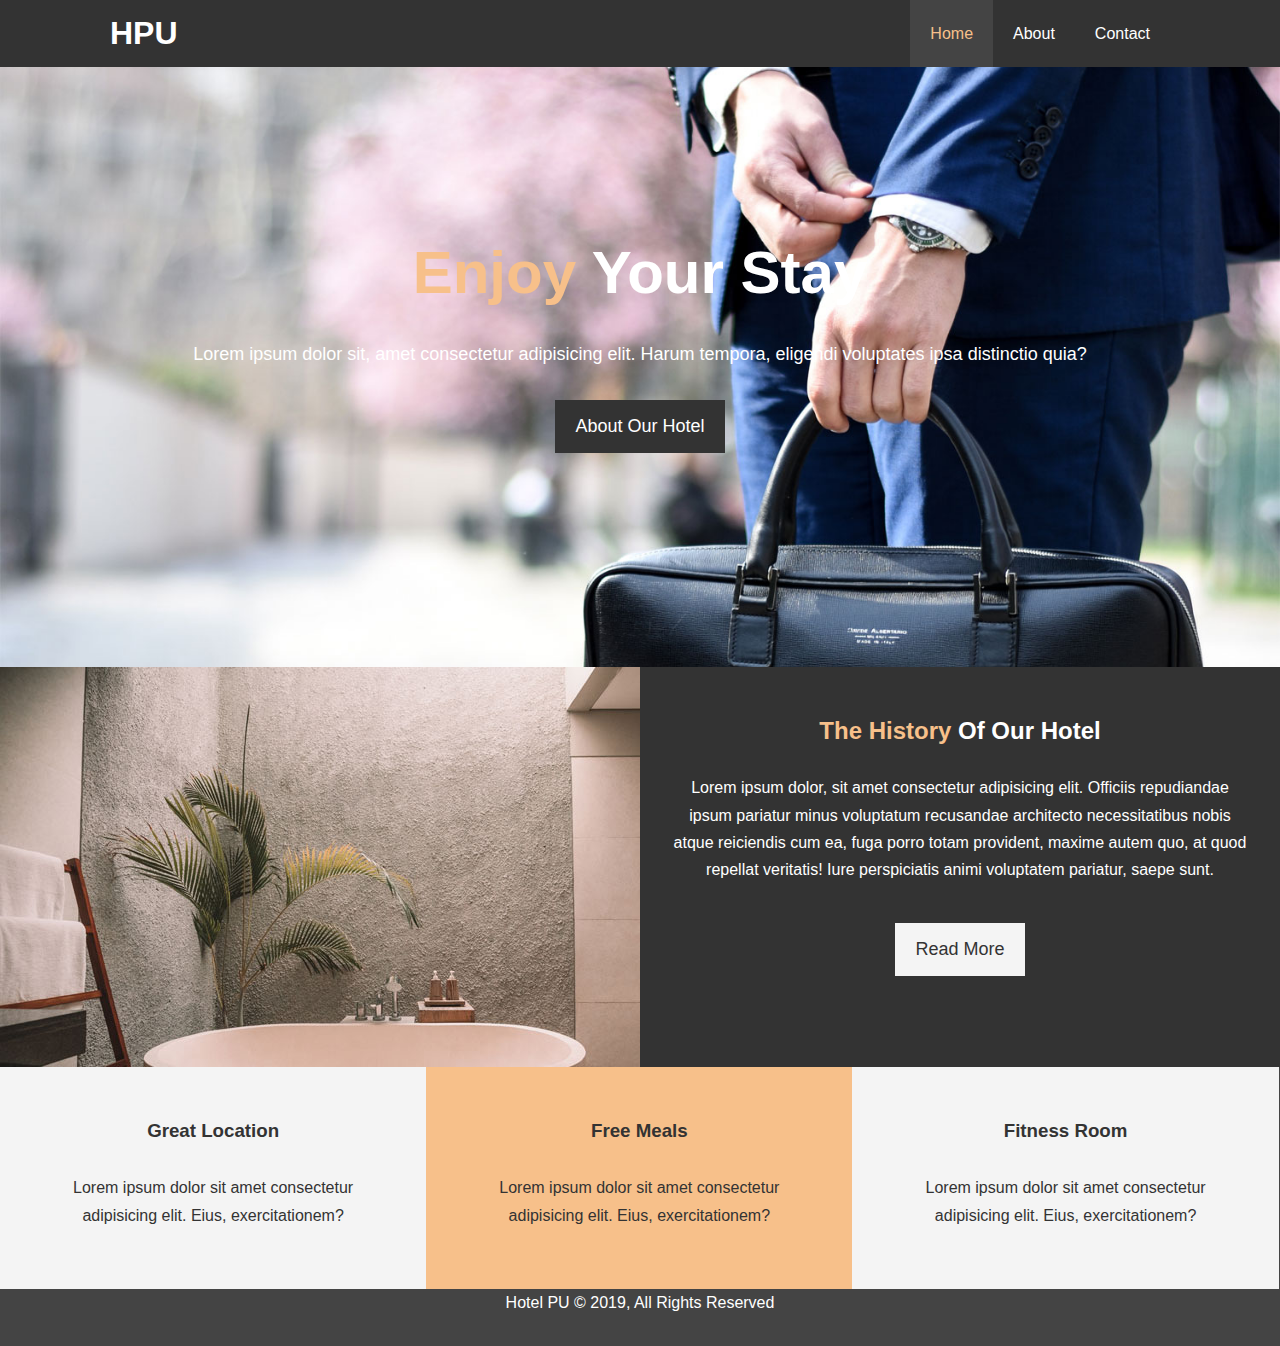
<file: index.html>
<!DOCTYPE html>
<html lang="en">
<head>
    <meta charset="UTF-8">
    <meta name="viewport" content="width=device-width, initial-scale=1.0">
    <meta name="description" content="Welcome to the most extraordinary hotel in Pune Maharashtra">
    <meta name="keywords" content="hotel,pune hotel,new england hotel">
    <title>Hotel PU |Welcome </title>
    <link rel="stylesheet" href="style.css">
    <link rel="stylesheet" media="screen and (max-width:768px)" href="mobile.css">

</head>
<body>
    <header>
        <nav id=navbar class="sticky-header">
            <div class="container">
                <h1 class="logo"><a href="index.html">HPU</a></h1>
                <ul>
                    <li><a href="index.html" class="current">Home</a></li>
                    <li><a href="about.html">About</a></li>
                    <li><a href="contact.html">Contact</a></li>
                </ul>
            </div>
        
        </nav>
        <div id="showcase">
            <div class="container">
                <div class="showcase-content">
                    <h1><span class="text-primary">Enjoy</span> Your Stay</h1>
                    <p class="lead">Lorem ipsum dolor sit, amet consectetur adipisicing elit. Harum tempora, eligendi voluptates ipsa distinctio quia?</p>
                    <a class="btn "href="about.html">About Our Hotel</a>

                </div>
            </div>
        </div> 
    </header>
    <div class="clr">

    </div>
    <section id="home-info" class="bg-dark">
        <div class="info-img">

        </div>
        <div class="info-content">
            <h2><span class="text-primary">The History</span> Of Our Hotel </h2>
            <p>Lorem ipsum dolor, sit amet consectetur adipisicing elit. Officiis repudiandae ipsum pariatur minus voluptatum recusandae architecto necessitatibus nobis atque reiciendis cum ea, fuga porro totam provident, maxime autem quo, at quod repellat veritatis! Iure perspiciatis animi voluptatem pariatur, saepe sunt.</p>
            <a href="about.html" class="btn btn-light">Read More</a>

        </div>
    </section>
    <section id="features">
        <div class="box bg-light">
            <i class="fas fa-hotel fa-3x"></i>
            <h3>Great Location</h3>
            <p>Lorem ipsum dolor sit amet consectetur adipisicing elit. Eius, exercitationem?</p>
        </div>
       
        <div class="box bg-primary">
            <i class="fas fa-utensils fa-3x"></i>
            <h3>Free Meals</h3>
            <p>Lorem ipsum dolor sit amet consectetur adipisicing elit. Eius, exercitationem?</p>
        </div>
       
        <div class="box bg-light">
            <i class="fas fa-dumbbell fa-3x"></i>
            <h3>Fitness Room</h3>
            <p>Lorem ipsum dolor sit amet consectetur adipisicing elit. Eius, exercitationem?</p>
        </div>
       
    </section>

    <footer id="main-footer">
        <p>Hotel PU &copy; 2019, All Rights Reserved</p>
    </footer>
</body>
</html>
</file>
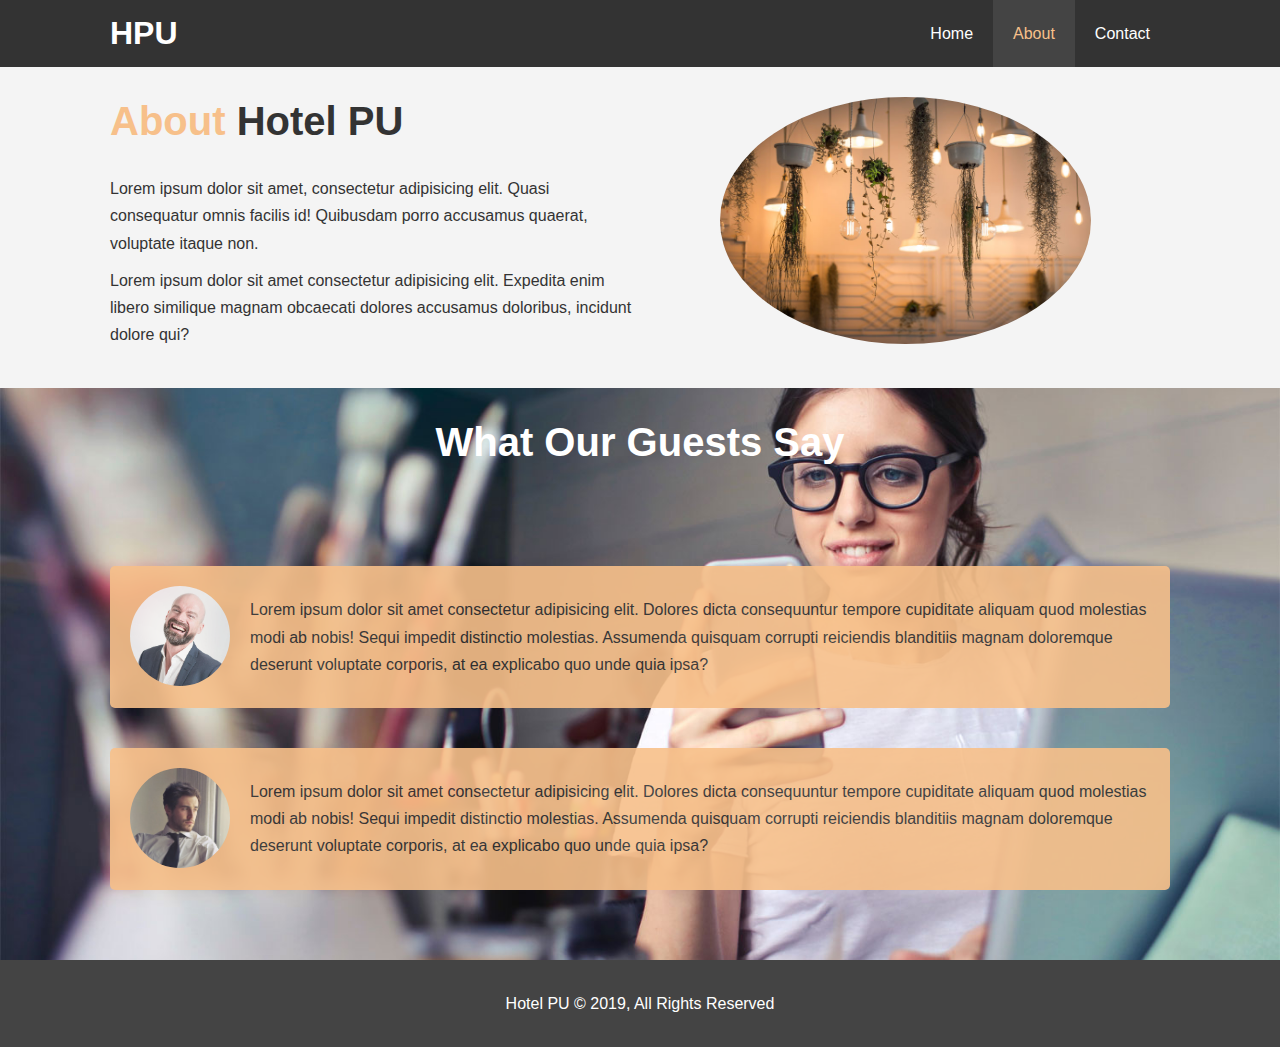
<file: about.html>
<!DOCTYPE html>
<html lang="en">
<head>
    <meta charset="UTF-8">
    <meta name="viewport" content="width=device-width, initial-scale=1.0">
    <meta name="description" content="Welcome to the most extraordinary hotel in Pune Maharashtra">
    <meta name="keywords" content="hotel,pune hotel,new england hotel">
    <title>Hotel PU |About </title>
    <link rel="stylesheet" href="style.css">
    <link rel="stylesheet" media="screen and (max-width:768px)" href="mobile.css">

</head>
<body>
    <header class="sticky-header">
        <nav id=navbar>
            <div class="container">
                <h1 class="logo"><a href="index.html">HPU</a></h1>
                <ul>
                    <li><a href="index.html" >Home</a></li>
                    <li><a href="about.html" class="current">About</a></li>
                    <li><a href="contact.html">Contact</a></li>
                </ul>
            </div>
        
        </nav>
    </header>
    <section id="about-info" class="bg-light py-3">
        <div class="container">
            <div class="info-left">
                <h1 class="l-heading"><span class="text-primary">About</span> Hotel PU</h1>
                <p>Lorem ipsum dolor sit amet, consectetur adipisicing elit. Quasi consequatur omnis facilis id! Quibusdam porro accusamus quaerat, voluptate itaque non.</p>
                <p>Lorem ipsum dolor sit amet consectetur adipisicing elit. Expedita enim libero similique magnam obcaecati dolores accusamus doloribus, incidunt dolore qui?</p>

            </div>

            <div class="info-right">
                <img src="img/image_4.jpg" alt="my image">
            </div>
        </div>
    </section>
    <section id="testimonials" class="py-3">
        <div class="container">
            <h2 class="l-heading">What Our Guests Say</h2>
            <div class="testimonial bg-primary">
                <img src="img/person_2.jpg" alt="">
                <p>Lorem ipsum dolor sit amet consectetur adipisicing elit. Dolores dicta consequuntur tempore cupiditate aliquam quod molestias modi ab nobis! Sequi impedit distinctio molestias. Assumenda quisquam corrupti reiciendis blanditiis magnam doloremque deserunt voluptate corporis, at ea explicabo quo unde quia ipsa?</p>
            </div>
            <div class="testimonial bg-primary">
                <img src="img/person_4.jpg" alt="">
                <p>Lorem ipsum dolor sit amet consectetur adipisicing elit. Dolores dicta consequuntur tempore cupiditate aliquam quod molestias modi ab nobis! Sequi impedit distinctio molestias. Assumenda quisquam corrupti reiciendis blanditiis magnam doloremque deserunt voluptate corporis, at ea explicabo quo unde quia ipsa?</p>
            </div>
        </div>
    </section>

    <footer id="main-footer">
        <p>Hotel PU &copy; 2019, All Rights Reserved</p>
    </footer>
</body>
</html>
</file>
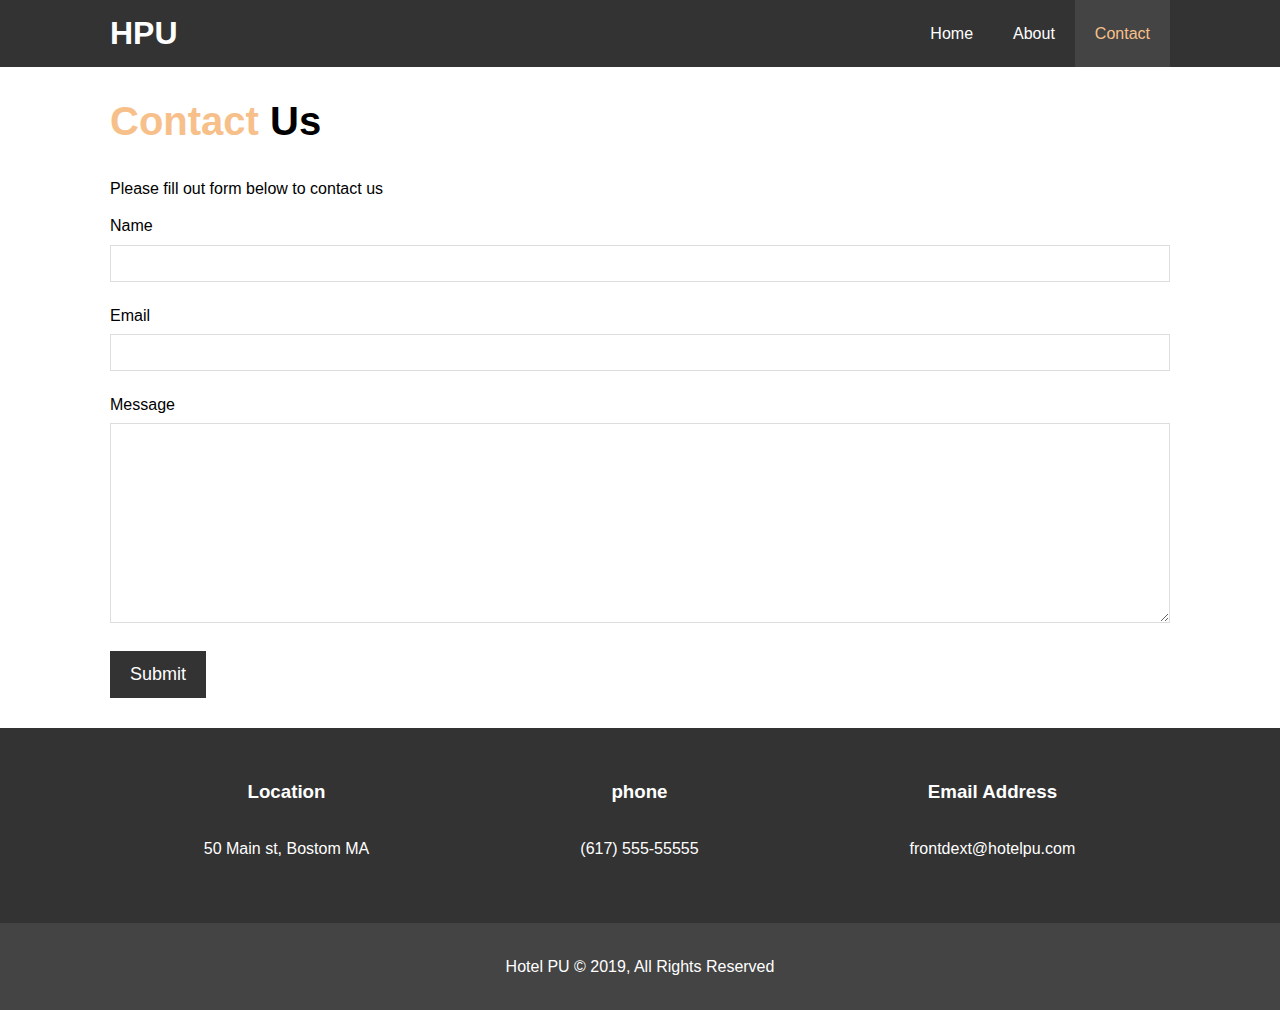
<file: contact.html>
<!DOCTYPE html>
<html lang="en">
<head>
    <meta charset="UTF-8">
    <meta name="viewport" content="width=device-width, initial-scale=1.0">
    <meta name="description" content="Welcome to the most extraordinary hotel in Pune Maharashtra">
    <meta name="keywords" content="hotel,pune hotel,new england hotel">
    <title>Hotel PU |Contact </title>
    <link rel="stylesheet" href="style.css">
    <link rel="stylesheet" media="screen and (max-width:768px)" href="mobile.css">

</head>
<body>
    <header class="sticky-header">
        <nav id=navbar>
            <div class="container">
                <h1 class="logo"><a href="index.html">HPU</a></h1>
                <ul>
                    <li><a href="index.html" >Home</a></li>
                    <li><a href="about.html" >About</a></li>
                    <li><a href="contact.html" class="current">Contact</a></li>
                </ul>
            </div>
        
        </nav>
    </header>
    <section id="contact-form" class="py-3">
        <div class="container">
            <h1 class="l-heading">
                <span class="text-primary">Contact</span> Us
            </h1>

            <p>Please fill out form below to contact us</p>
            <form action="#">

                <div class="form-group">
                    <label for="name">Name</label>
                    <input type="text" name="name" id="name">
                </div>
                <div class="form-group">
                    <label for="email">Email</label>
                    <input type="email" name="email" id="email">
                </div>
                <div class="form-group">
                    <label for="message">Message</label>
                    <textarea name="message" id="message"></textarea>
                </div>
                <button type="submit" class="btn">Submit</button>
            </form>    
        </div>
    </section>
    <section id="contact-info" class="bg-dark">
        <div class="container">
            <div class="box >
                <i class="fas fa-hotel fa-3x"></i>
                <h3> Location</h3>
                <p>50 Main st, Bostom MA</p>
            </div>
           
            <div class="box ">
                <i class="fas fa-phone fa-3x"></i>
                <h3>phone</h3>
                <p>(617) 555-55555</p>
            </div>
           
            <div class="box">
                <i class="fas fa-envelope fa-3x"></i>
                <h3>Email Address</h3>
                <p>frontdext@hotelpu.com</p>
            </div>
        </div>
    </section>
    <footer id="main-footer">
        <p>Hotel PU &copy; 2019, All Rights Reserved</p>
    </footer>
</body>
</html>
</file>
<file: style.css>
*{
    margin: 0;
    padding:0;
    box-sizing:border-box;

}

/* Main Styling */

html,body{
    font-family: 'Segoe UI', Tahoma, Geneva, Verdana, sans-serif;
    line-height: 1.7em;
}

a{
    color: #333;
    text-decoration: none;

}

h1,h2,h3{
    padding-bottom: 20px;
}

p{
    margin:10px 0;
}

/* Utility Classes */
.container{
    margin: auto;
    max-width: 1100px;
    overflow: auto;
    padding:0 20px;
}
.text-primary{
    color: #f7c08a;
}
.lead{
    font-size: 18px;
}
.btn{
    display:inline-block;
    font-size:18px;
    color: white;
    background: #333;
    padding:13px 20px;
    border: none;
    cursor: pointer;
}


.btn:hover{
    background:#f7c08a;
    color: #333;
}
.btn-light{

    background-color: #f4f4f4;
    color: #333;
}

.bg-dark{
    background-color: #333;
    color:#fff;
}

.bg-light{
    background-color: #f4f4f4;
    color:#333;
}

.bg-primary{
    background-color:#f7c08a;
    color: #333;
}
.clr{
    clear: both;
}

/*padding*/
.py-1{
    padding:10px 0;
}
.py-2{
    padding:20px 0;
}
.py-3{
    padding:30px 0;
}
.l-heading{
    font-size: 40px;
    line-height: 1.2;
}
/* .sticky-header {
    position: sticky;
    top: 0px;

} */
/* Navbar */
#navbar{
    background-color: #333;
    color: white;
    overflow: auto;
}


#navbar a{
    color: white;
}

#navbar h1{
    float: left;
    padding-top: 20px;

}

#navbar ul{
    list-style: none;
   float: right; 
}

#navbar ul li{
    float: left;
}
#navbar ul li a{
    display: block;
    padding:20px;
    text-align: center;
}

#navbar ul li a:hover,#navbar ul li a.current{
    background-color: #444;
    color: #f7c08a;
}

#showcase{
    background:url('img/bg_1.jpg') no-repeat center center/cover;
    height: 600px;

}

#showcase .showcase-content{
    color:#fff;
    text-align: center;
    padding-top: 170px;
}

#showcase .showcase-content h1{
    font-size: 60px;
    line-height: 1.2em;
    
}

#showcase .showcase-content p{
    padding-bottom: 20px;
    line-height: 1.7em;
}

/* Home Info */
#home-info{
    height: 400px;
}

#home-info .info-img{
    float: left;
    width: 50%;
    background: url('img/image_1.jpg');
    min-height: 100%;
}

#home-info .info-content{
    float: right;
    width: 50%;
    height: 100%;
    text-align: center;
    padding:50px 30px;
    overflow: hidden;
}

#home-info .info-content p{
    padding-bottom: 30px;
}
/* features */
.box{
    float: left;
    width: 33.3%;
    padding:50px;
    text-align: center;

}

.box i{
    margin-bottom: 10px;
}


/* aboout-info */

#about-info .info-right{
 
    float: right;
    width: 50%;
    min-height: 100%;

}
#about-info .info-right img{
    display: block;
    margin: auto;
    width: 70%;
    border-radius:50%;

}
#about-info .info-left{
    float:left;
    width: 50%;
    min-height: 100%;
}

/* testimonials */

#testimonials  h2{
        color: #fff;
        text-align: center;
        padding-bottom:100px;
}
#testimonials{
    background: url('img/bg_2.jpg') no-repeat center center/cover;
    padding: top;
    height: 100%;
    
}
#testimonials .testimonial img{
    width: 100px;
    float: left;
    margin-right:20px;
    border-radius: 50%;
}
#testimonials .testimonial{
    padding: 20px;
    margin-bottom:40px;
    border-radius: 5px;
    opacity: 0.9;

}

/*contact-form*/
 
#contact-form .form-group
{
    margin-bottom: 20px;
}

#contact-form label{
    display: block;
    margin-bottom:5px;
}

#contact-form input,
#contact-form textarea{
    width: 100%;
    padding: 10px;
    border:1px #ddd solid;
}
#contact-form textarea
{
    height: 200px;
}
#contact-form input:focus,
#contact-form textarea:focus{
    outline: none;
    border-color: #f7c08a;
}
/* Footer */
#main-footer{
    text-align: center;

    background-color: #444;
    color: #fff;
    padding:20px;
}
</file>
<file: mobile.css>
#navbar .logo{
    float: none;
    text-align: center;

}

#navbar ul,#navbar ul li{
    float: none;
}

#navbar ul li a{
    padding: 5px;
    border-bottom: #444 dotted 1px;
}

/* showcase */
#showcase{
    height: 100%;
    
}

#showcase .showcase-top{
    padding-top:70px;
    padding-bottom:30px ;
}
/* home-info */

#home-info .info-img{
    display: none;

}

#home-info .info-content{
    float: none;
    width: 100%;
    height: 100%;
}


/* boxex */

.box{
    float: none;
    width: 100%;
}

/* about */


#about-info .info-right ,
#about-info .info-left{
    float: none;
    width: 100%;
} 

.l-heading{
    text-align: center;
}

#about-info .info-right{
    margin: auto;
}


/* contact */
#contact-info .box{
    border-bottom:#444 dotted 1px ;
}
</file>
